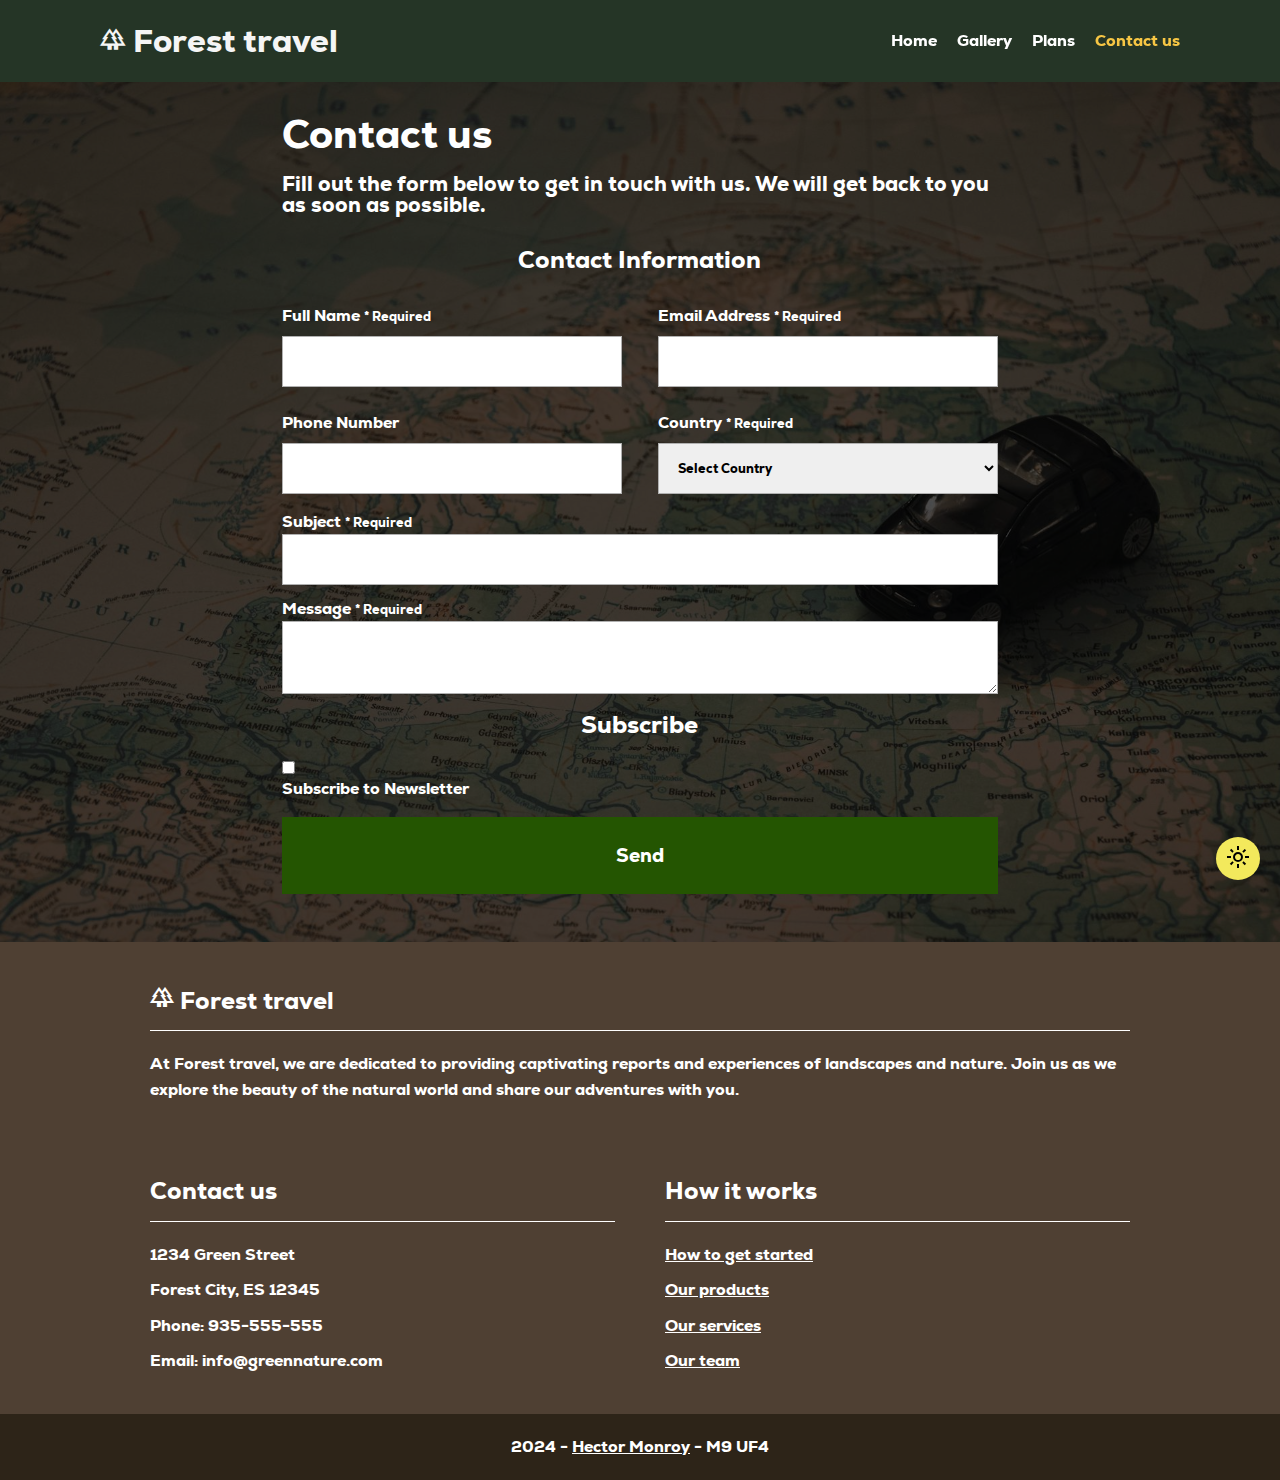
<file: contact.html>
<!DOCTYPE html>
<html class="light" lang="en">

<head>
    <meta charset="UTF-8">
    <meta name="viewport" content="width=device-width, initial-scale=1.0">
    <link rel="icon" type="image/svg+xml" href="/img/forest.svg" />
    <link rel="stylesheet" href="https://fonts.googleapis.com/css2?family=Material+Symbols+Outlined:opsz,wght,FILL,GRAD@20..48,100..700,0..1,-50..200" >
    <link rel="stylesheet" href="public/css/main.css">
    <script defer src="scripts/navbar-btn.js"></script>
    <title>Contact us | Forest Travel</title>
</head>

<body>
    <header role="banner">
        <div id="header-logo" class="header">
            <a href="#" aria-label="Forest Travel Home">
                <h1><span class="material-symbols-outlined">forest</span> Forest travel</h1>
            </a>
        </div>
        <div id="header-menu" class="header">
            <button id="menu-button">
                <span class="material-symbols-outlined">menu</span>
            </button>
            <nav role="navigation">
                <ul class="desktop-menu">
                    <li><a href="index.html">Home</a></li>
                    <li><a href="gallery.html">Gallery</a></li>
                    <li><a href="plans.html">Plans</a></li>
                    <li><a href="#" class="active">Contact us</a></li>
                </ul>
            </nav>
        </div>
        <div id="mobile-menu-container">
            <nav role="navigation">
                <ul class="mobile-menu">
                    <li><a href="index.html">Home</a></li>
                    <li><a href="gallery.html">Gallery</a></li>
                    <li><a href="plans.html">Plans</a></li>
                    <li><a href="#" class="active">Contact us</a></li>
                </ul>
            </nav>  
        </div>
    </header>
    <main role="main">
        <section id="contact-section">
            <img class="schedule-bg" src="img/mapa-mundi-coche.jpg" alt="">
            <div id="container-form" class="container">
                <div class="contact-info">
                    <h2>Contact us</h2>
                    <p>Fill out the form below to get in touch with us. We will get back to you as soon as possible.</p>
                </div>
                <form class="contact-form">
                    <fieldset>
                        <legend>Contact Information</legend>
                        <div class="form-row">
                            <div class="form-group">
                                <label for="name">Full Name <span class="form-required">* Required</span></label>
                                <input type="text" id="name" name="name" required>
                            </div>
                            <div class="form-group">
                                <label for="email">Email Address <span class="form-required">* Required</span></label>
                                <input type="email" id="email" name="email" required>
                            </div>
                        </div>
                        <div class="form-row">
                            <div class="form-group">
                                <label for="phone">Phone Number</label>
                                <input type="tel" id="phone" name="phone">
                            </div>
                            <div class="form-group">
                                <label for="country">Country <span class="form-required">* Required</span></label>
                                <select id="country" name="country" required>
                                    <optgroup label="Countries">
                                        <option value="" selected disabled>Select Country</option>
                                        <option value="gbr">United Kingdom</option>
                                        <option value="esp">Spain</option>
                                        <option value="prt">Portugal</option>
                                        <option value="fra">France</option>
                                        <option value="ita">Italy</option>
                                        <option value="deu">Germany</option>
                                        <option value="grc">Greece</option>
                                    </optgroup>
                                </select>
                            </div>
                        </div>
                        <div class="form-group">
                            <label for="subject">Subject <span class="form-required">* Required</span></label>
                            <input type="text" id="subject" name="subject" required>
                        </div>
                        <div class="form-group">
                            <label for="message">Message <span class="form-required">* Required</span></label>
                            <textarea id="message" name="message" required></textarea>
                        </div>
                        <div class="form-group">
                            <fieldset>
                                <legend>Subscribe</legend>
                                <input type="checkbox" id="newsletter" name="newsletter">
                                <label for="newsletter">Subscribe to Newsletter</label>
                            </fieldset>
                        </div>
                        <div class="form-group">
                            <button type="submit">Send</button>
                        </div>
                    </fieldset>
                </form>
            </div>
        </section>
    </main>
    <footer role="contentinfo">
        <div class="footer-content">
            <div id="footer-info" class="footer footer-section-1">
                <h2><span class="material-symbols-outlined">forest</span> Forest travel</h2>
                <p>At Forest travel, we are dedicated to providing captivating reports and 
                    experiences of landscapes and nature. Join us as we explore the beauty 
                    of the natural world and share our adventures with you.</p>
            </div>
            <div id="footer-contact" class="footer footer-section-2">
                <h2>Contact us</h2>
                <p>1234 Green Street</p>
                <p>Forest City, ES 12345</p>
                <p>Phone: 935-555-555</p>
                <p>Email: info@greennature.com</p>
            </div>
            <div id="footer-works" class="footer footer-section-3">
                <h2>How it works</h2>
                <a href="#">How to get started</a>
                <a href="#">Our products</a>
                <a href="#">Our services</a>
                <a href="#">Our team</a>
            </div>
        </div>
        <div class="footer-copyright">
            <p>2024 - <a href="https://github.com/hMonroyy">Hector Monroy</a> - M9 UF4</p>
        </div>
    </footer>
    <button id="theme-switcher" aria-label="Switch theme">
        <span id="btn-theme-switcher" class="material-symbols-outlined">light_mode</span>
    </button>
</body>

</html>
</file>
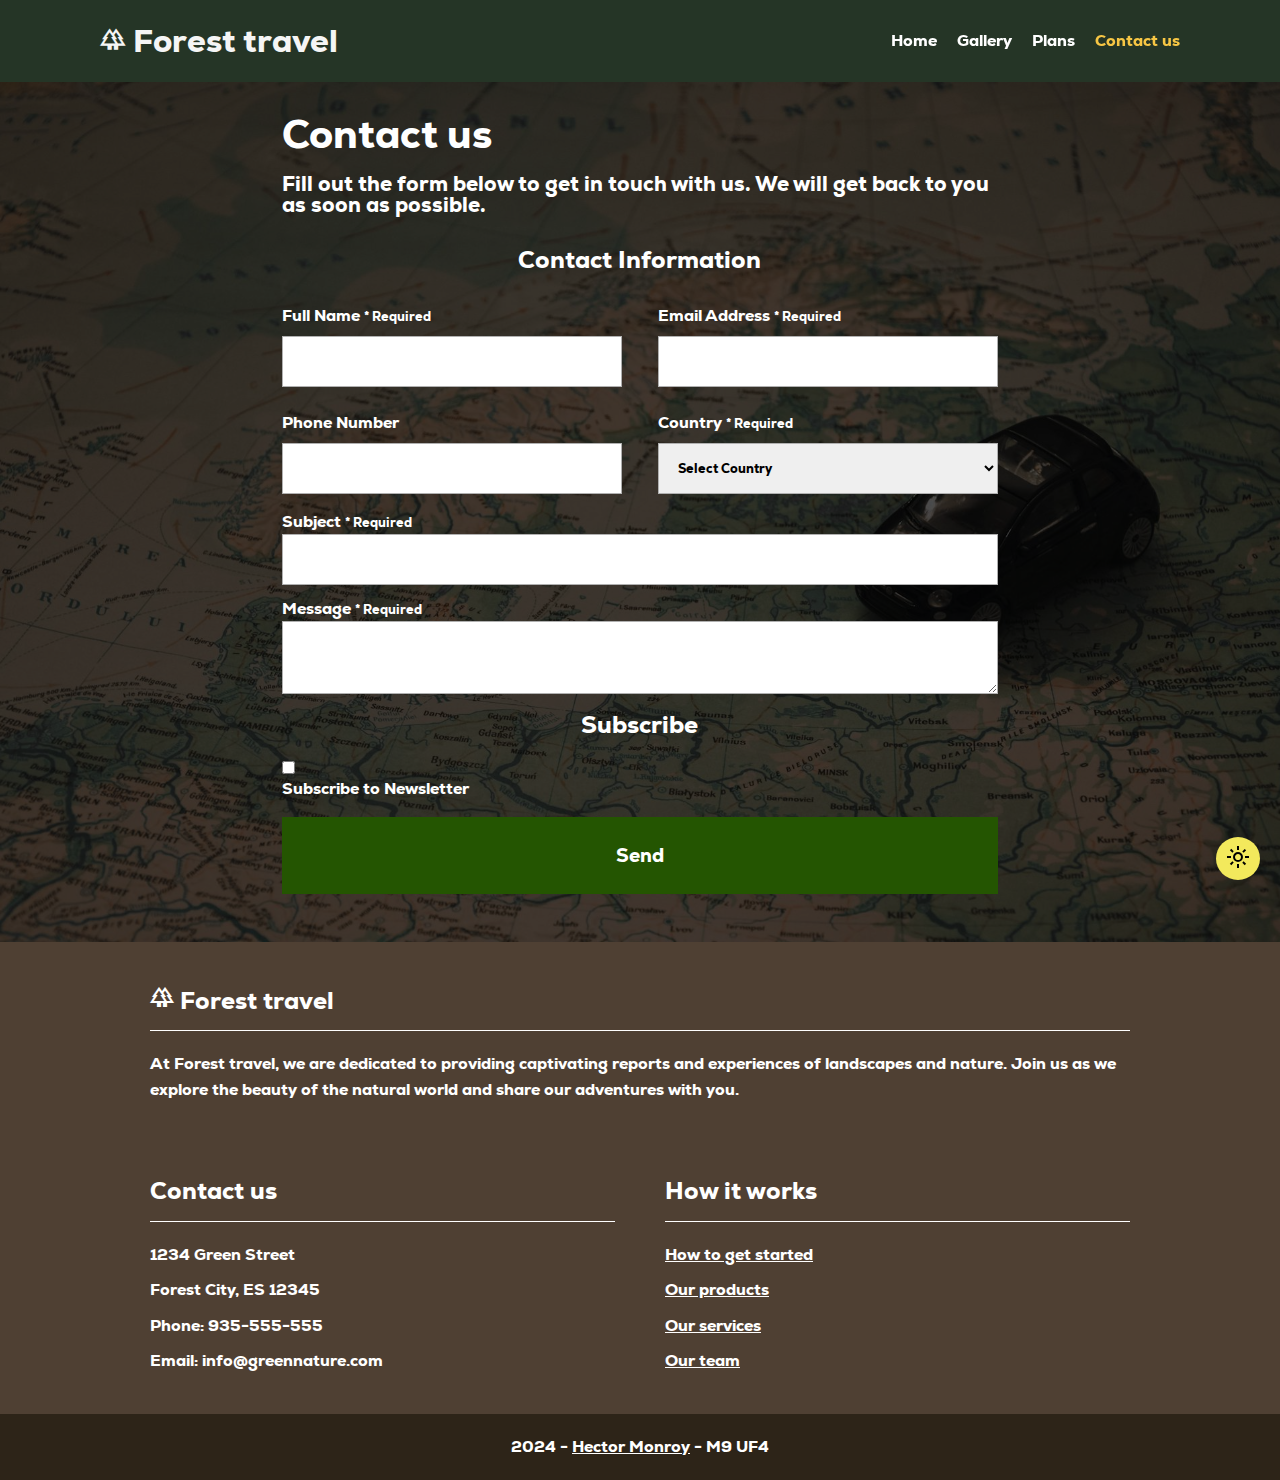
<file: public/contact.html>
<!DOCTYPE html>
<html class="light" lang="en">

<head>
    <meta charset="UTF-8">
    <meta name="viewport" content="width=device-width, initial-scale=1.0">
    <link rel="icon" type="image/svg+xml" href="img/forest.svg" />
    <link rel="stylesheet" href="https://fonts.googleapis.com/css2?family=Material+Symbols+Outlined:opsz,wght,FILL,GRAD@20..48,100..700,0..1,-50..200" >
    <link rel="stylesheet" href="css/main.css">
    <script defer src="scripts/navbar-btn.js"></script>
    <title>Contact us | Forest Travel</title>
</head>

<body>
    <header role="banner">
        <div id="header-logo" class="header">
            <a href="#" aria-label="Forest Travel Home">
                <h1><span class="material-symbols-outlined">forest</span> Forest travel</h1>
            </a>
        </div>
        <div id="header-menu" class="header">
            <button id="menu-button">
                <span class="material-symbols-outlined">menu</span>
            </button>
            <nav role="navigation">
                <ul class="desktop-menu">
                    <li><a href="index.html">Home</a></li>
                    <li><a href="gallery.html">Gallery</a></li>
                    <li><a href="plans.html">Plans</a></li>
                    <li><a href="#" class="active">Contact us</a></li>
                </ul>
            </nav>
        </div>
        <div id="mobile-menu-container">
            <nav role="navigation">
                <ul class="mobile-menu">
                    <li><a href="index.html">Home</a></li>
                    <li><a href="gallery.html">Gallery</a></li>
                    <li><a href="plans.html">Plans</a></li>
                    <li><a href="#" class="active">Contact us</a></li>
                </ul>
            </nav>  
        </div>
    </header>
    <main role="main">
        <section id="contact-section">
            <img class="schedule-bg" src="img/mapa-mundi-coche.jpg" alt="">
            <div id="container-form" class="container">
                <div class="contact-info">
                    <h2>Contact us</h2>
                    <p>Fill out the form below to get in touch with us. We will get back to you as soon as possible.</p>
                </div>
                <form class="contact-form">
                    <fieldset>
                        <legend>Contact Information</legend>
                        <div class="form-row">
                            <div class="form-group">
                                <label for="name">Full Name <span class="form-required">* Required</span></label>
                                <input type="text" id="name" name="name" required>
                            </div>
                            <div class="form-group">
                                <label for="email">Email Address <span class="form-required">* Required</span></label>
                                <input type="email" id="email" name="email" required>
                            </div>
                        </div>
                        <div class="form-row">
                            <div class="form-group">
                                <label for="phone">Phone Number</label>
                                <input type="tel" id="phone" name="phone">
                            </div>
                            <div class="form-group">
                                <label for="country">Country <span class="form-required">* Required</span></label>
                                <select id="country" name="country" required>
                                    <optgroup label="Countries">
                                        <option value="" selected disabled>Select Country</option>
                                        <option value="gbr">United Kingdom</option>
                                        <option value="esp">Spain</option>
                                        <option value="prt">Portugal</option>
                                        <option value="fra">France</option>
                                        <option value="ita">Italy</option>
                                        <option value="deu">Germany</option>
                                        <option value="grc">Greece</option>
                                    </optgroup>
                                </select>
                            </div>
                        </div>
                        <div class="form-group">
                            <label for="subject">Subject <span class="form-required">* Required</span></label>
                            <input type="text" id="subject" name="subject" required>
                        </div>
                        <div class="form-group">
                            <label for="message">Message <span class="form-required">* Required</span></label>
                            <textarea id="message" name="message" required></textarea>
                        </div>
                        <div class="form-group">
                            <fieldset>
                                <legend>Subscribe</legend>
                                <input type="checkbox" id="newsletter" name="newsletter">
                                <label for="newsletter">Subscribe to Newsletter</label>
                            </fieldset>
                        </div>
                        <div class="form-group">
                            <button type="submit">Send</button>
                        </div>
                    </fieldset>
                </form>
            </div>
        </section>
    </main>
    <footer role="contentinfo">
        <div class="footer-content">
            <div id="footer-info" class="footer footer-section-1">
                <h2><span class="material-symbols-outlined">forest</span> Forest travel</h2>
                <p>At Forest travel, we are dedicated to providing captivating reports and 
                    experiences of landscapes and nature. Join us as we explore the beauty 
                    of the natural world and share our adventures with you.</p>
            </div>
            <div id="footer-contact" class="footer footer-section-2">
                <h2>Contact us</h2>
                <p>1234 Green Street</p>
                <p>Forest City, ES 12345</p>
                <p>Phone: 935-555-555</p>
                <p>Email: info@greennature.com</p>
            </div>
            <div id="footer-works" class="footer footer-section-3">
                <h2>How it works</h2>
                <a href="#">How to get started</a>
                <a href="#">Our products</a>
                <a href="#">Our services</a>
                <a href="#">Our team</a>
            </div>
        </div>
        <div class="footer-copyright">
            <p>2024 - <a href="https://github.com/hMonroyy">Hector Monroy</a> - M9 UF4</p>
        </div>
    </footer>
    <button id="theme-switcher" aria-label="Switch theme">
        <span id="btn-theme-switcher" class="material-symbols-outlined">light_mode</span>
    </button>
</body>

</html>
</file>
<file: public/css/main.css>
@charset "UTF-8";
:root {
  --green1: #aad576;
  --green2: #73a942;
  --green3: #538d22;
  --green4: #245501;
  --green5: #1a4301;
  --green6: #143601;
  --green7: #253526;
  --white1: #ffffff;
  --white2: #f5f5f5;
  --white3: #f8f9fa;
  --white4: #e9ecef;
  --black1: #000000;
  --black2: #333333;
  --black3: #212529;
  --black4: #282828;
  --black5: #1d1d1d;
  --black1rgba: rgba(0, 0, 0, 0.7);
  --black2rgba: rgba(0, 0, 0, 0.6);
  --black3rgba: rgba(0, 0, 0, 0.4);
  --black4rgba: rgba(0, 0, 0, 0.2);
  --grey1: #e0e0e0;
  --grey2: #b0b0b0;
  --grey3: #999999;
  --grey4: #666666;
  --grey1rgba: rgba(224, 224, 224, 0.8);
  --grey2rgba: rgba(176, 176, 176, 0.6);
  --grey3rgba: rgba(153, 153, 153, 0.4);
  --grey4rgba: rgba(102, 102, 102, 0.2);
  --yellow1: #ecb338;
  --yellow2: #f7c644;
  --yellow3: #cc9a2f;
  --yellow4: #b18629;
  --yellow5: #f3e95c;
  --yellow6: #d3ca50;
  --yellow7: #80611e;
  --brown1: #2d2418;
  --brown2: #3f3221;
  --brown3: #3e3226;
  --brown4: #4f4033;
  --brown5: #beac97;
  --red1: #f37979;
  --red2: #f25f5f;
  --red3: #f13c3c;
  --red4: #f11f1f;
  --purple1: #8e50b4;
  --purple2: #70348b;
  --purple3: #452352;
}
:root.light {
  --bg-header: var(--green7);
  --header-text: var(--white2);
  --header-text-hover: var(--yellow1);
  --header-text-active: var(--yellow2);
  --bg-footer-content: var(--brown4);
  --bg-footer-copyright: var(--brown1);
  --footer-text: var(--white1);
  --footer-link: var(--white1);
  --footer-link-hover: var(--brown5);
  --bg-video: var(--black1);
  --bg-video-rgb: var(--black1rgba);
  --video-text: var(--white3);
  --video-btn-bg: var(--green4);
  --video-btn-bg-hover: var(--green5);
  --video-btn-bg-active: var(--green6);
  --tips-section-bg: var(--brown1);
  --card-bg: var(--brown1);
  --card-bg-middle: var(--brown2);
  --card-color: var(--white1);
  --card-color-hover: var(--grey1);
  --landscape-section-bg: var(--white2);
  --landscape-section-text-hx: var(--green7);
  --landscape-section-text: var(--black1);
  --newsletter-section-bg: var(--black4);
  --newsletter-section-title: var(--yellow1);
  --newsletter-section-text: var(--white2);
  --newsletter-section-button: var(--yellow1);
  --newsletter-section-button-hover: var(--yellow3);
  --bg-plans: var(--black3);
  --bg-plans-back: var(--grey2);
  --plans-text: var(--white3);
  --plans-cover-bg: var(--black4rgba);
  --plans-cover-bg-hover: var(--black3rgba);
  --bg-schedule: var(--black1);
  --bg-schedule-rgb: var(--black1rgba);
  --schedule-title: var(--white1);
  --schedule-text: var(--white1);
  --table-color: var(--black5);
  --table-border: var(--green6);
  --table-th-bg: var(--yellow1);
  --table-th-text: var(--black5);
  --table-td-bg: var(--grey1);
  --gallery-bg: var(--white4);
  --gallery-info-bg: var(--black3);
  --gallery-info-bg-photo: var(--black1rgba);
  --gallery-title: var(--black3);
  --gallery-text: var(--black3);
  --gallery-video-bg: var(--black3);
  --gallery-video-text: var(--white3);
  --galley-video-bg: var(--black1);
  --gallery-video-text: var(--white1);
  --contact-bg: var(--black1rgba);
  --contact-color: var(--white1);
  --contact-button: var(--green4);
  --contact-button-hover: var(--green5);
  --contact-form-required: var(--white1);
  --outline-focus: var(--yellow3);
  --switch-theme: var(--yellow5);
  --switch-theme-hover: var(--yellow6);
}
:root.dark {
  --bg-header: var(--black1);
  --header-text: var(--white2);
  --header-text-hover: var(--yellow5);
  --header-text-active: var(--yellow6);
  --bg-footer-content: var(--black4);
  --bg-footer-copyright: var(--black5);
  --footer-text: var(--white1);
  --footer-link: var(--white1);
  --footer-link-hover: var(--grey1);
  --bg-video: var(--grey1);
  --bg-video-rgb: var(--black1rgba);
  --video-text: var(--white3);
  --video-btn-bg: var(--green4);
  --video-btn-bg-hover: var(--green5);
  --video-btn-bg-active: var(--green6);
  --tips-section-bg: var(--black5);
  --card-bg: var(--black5);
  --card-bg-middle: var(--black4);
  --card-color: var(--white1);
  --card-color-hover: var(--grey2);
  --landscape-section-bg: var(--black2);
  --landscape-section-text-hx: var(--green1);
  --landscape-section-text: var(--white1);
  --newsletter-section-bg: var(--black2);
  --newsletter-section-title: var(--yellow5);
  --newsletter-section-text: var(--white2);
  --newsletter-section-button: var(--yellow5);
  --newsletter-section-button-hover: var(--yellow6);
  --bg-plans: var(--black3);
  --bg-plans-back: var(--black4);
  --plans-text: var(--white3);
  --plans-cover-bg: var(--black2rgba);
  --plans-cover-bg-hover: var(--black1rgba);
  --bg-schedule: var(--black1);
  --bg-schedule-rgb: var(--black1rgba);
  --schedule-title: var(--white1);
  --schedule-text: var(--white1);
  --table-color: var(--black5);
  --table-border: var(--green6);
  --table-th-bg: var(--black2);
  --table-th-text: var(--white3);
  --table-td-bg: var(--grey1);
  --gallery-bg: var(--black2);
  --gallery-info-bg: var(--black2);
  --gallery-info-bg-photo: var(--black1rgba);
  --gallery-title: var(--white1);
  --gallery-text: var(--white3);
  --gallery-video-bg: var(--white3);
  --gallery-video-text: var(--black3);
  --gallery-video-bg: var(--black3);
  --gallery-video-text: var(--white3);
  --contact-bg: var(--black1rgba);
  --contact-color: var(--white1);
  --contact-button: var(--black2);
  --contact-button-hover: var(--black3);
  --contact-form-required: var(--white1);
  --outline-focus: var(--yellow6);
  --switch-theme: var(--yellow1);
  --switch-theme-hover: var(--yellow2);
}

/* 
    Document   : reset
    Created on : 04/10/2013, 11:55:06
    Author     : alfredo
    Description:
        Purpose of the stylesheet follows.
*/
/* v1.0 | 20080212 */
html, body, div, span, applet, object, iframe,
h1, h2, h3, h4, h5, h6, p, blockquote, pre,
a, abbr, acronym, address, big, cite, code,
del, dfn, em, font, img, ins, kbd, q, s, samp,
small, strike, strong, sub, sup, tt, var,
b, u, i, center,
dl, dt, dd, ol, ul, li,
fieldset, form, label, legend,
table, caption, tbody, tfoot, thead, tr, th, td {
  margin: 0;
  padding: 0;
  border: 0;
  outline: 0;
  font-size: 100%;
  vertical-align: baseline;
  background: transparent;
}

body {
  line-height: 1;
}

ol, ul {
  list-style: none;
}

blockquote, q {
  quotes: none;
}

blockquote:before, blockquote:after,
q:before, q:after {
  content: "";
  content: none;
}

/* No olvides definir estilos para focus */
:focus {
  outline: 0;
}

/* No olvides resaltar de alguna manera el texto insertado/borrado */
ins {
  text-decoration: none;
}

del {
  text-decoration: line-through;
}

/* En el código HTML es necesario añadir cellspacing="0" */
table {
  border-collapse: collapse;
  border-spacing: 0;
}

@font-face {
  font-family: "Nexa";
  src: url("/public/fonts/Nexa-Heavy.ttf");
}
@font-face {
  font-family: "Nexa";
  src: url("/fonts/Nexa-Heavy.ttf");
}
body {
  background-color: var(--background);
  width: 100%;
  max-width: 100%;
  min-width: 100%;
  margin: 0 auto;
  font-family: "Nexa";
}

a:focus, button:focus, input:focus, select:focus, textarea:focus, [tabindex]:focus {
  outline: 3px solid var(--outline-focus);
}

#theme-switcher {
  position: fixed;
  bottom: 20px;
  right: 20px;
  border: none;
  border-radius: 50%;
  background-color: var(--switch-theme);
  padding: 3px 10px;
  font-size: 2em;
  cursor: pointer;
}
#theme-switcher:hover {
  background-color: var(--switch-theme-hover);
}

#video-section #video-overlay #video-text {
  padding: 0 350px;
}
@media (min-width: 801px) and (max-width: 1252px) {
  #video-section #video-overlay #video-text {
    padding: 0 200px;
  }
}
@media (min-width: 577px) and (max-width: 800px) {
  #video-section #video-overlay #video-text {
    padding: 0 100px;
  }
}
@media (max-width: 576px) {
  #video-section #video-overlay #video-text {
    padding: 0 20px;
  }
}

#tips-section {
  width: 100%;
}
#tips-section #card-section {
  width: 75%;
  margin: auto;
  display: flex;
  justify-content: space-around;
}
@media (min-width: 1151px) and (max-width: 1252px) {
  #tips-section #card-section {
    flex-direction: row;
  }
}
@media (min-width: 801px) and (max-width: 1150px) {
  #tips-section #card-section {
    flex-direction: column;
    align-items: center;
    width: 100%;
  }
}
@media (min-width: 577px) and (max-width: 800px) {
  #tips-section #card-section {
    flex-direction: column;
    align-items: center;
    width: 100%;
  }
}
@media (max-width: 576px) {
  #tips-section #card-section {
    flex-direction: column;
    align-items: center;
    width: 100%;
  }
}
#tips-section #card-section .card {
  padding: 35px 70px;
}

.landscape-section {
  display: flex;
  justify-content: space-between;
}
.landscape-section:nth-child(even) {
  flex-direction: row-reverse;
}
@media (min-width: 577px) and (max-width: 839px) {
  .landscape-section {
    flex-direction: column;
  }
  .landscape-section:nth-child(even) {
    flex-direction: column;
  }
  .landscape-section .paragraph-landscape-section {
    width: 100%;
  }
  .landscape-section .paragraph-landscape-section .text-landscape {
    padding: 50px 100px;
  }
}
@media (max-width: 576px) {
  .landscape-section {
    flex-direction: column;
  }
  .landscape-section:nth-child(even) {
    flex-direction: column;
  }
  .landscape-section .image-landscape {
    width: 100%;
  }
  .landscape-section .paragraph-landscape-section {
    width: 100%;
  }
  .landscape-section .paragraph-landscape-section .text-landscape {
    padding: 50px 20px;
  }
}

.newsletter-section .newsletter-overlay {
  width: 60%;
}
.newsletter-section .newsletter-overlay .form {
  display: flex;
  justify-content: center;
  align-items: center;
}
.newsletter-section .newsletter-overlay .form .email-input {
  margin-right: 10px;
  padding: 20px;
}
@media (max-width: 576px) {
  .newsletter-section .newsletter-overlay .form {
    display: flex;
    flex-direction: column;
  }
  .newsletter-section .newsletter-overlay .form .email-input {
    width: 85%;
    margin-right: 0px;
    margin-bottom: 10px;
  }
  .newsletter-section .newsletter-overlay .form .submit-button {
    width: 100%;
  }
}
@media (min-width: 577px) and (max-width: 839px) {
  .newsletter-section .newsletter-overlay {
    width: 80%;
  }
}
@media (max-width: 576px) {
  .newsletter-section .newsletter-overlay {
    width: 100%;
  }
}

header {
  display: grid;
  grid-template-columns: 1fr 2fr;
  align-items: center;
  padding: 25px 350px;
}
@media (min-width: 1281px) and (max-width: 1400px) {
  header {
    padding: 25px 150px;
  }
}
@media (min-width: 941px) and (max-width: 1280px) {
  header {
    padding: 25px 100px;
  }
}
@media (min-width: 577px) and (max-width: 940px) {
  header {
    padding: 25px 50px;
  }
}
@media (max-width: 576px) {
  header {
    padding: 25px 20px;
    grid-template-columns: 1fr;
  }
}

footer {
  display: grid;
  grid-template-columns: repeat(1, 1fr);
}
footer .footer-content {
  display: grid;
  justify-content: space-between;
  grid-template-columns: repeat(3, 1fr);
  grid-auto-rows: minmax(1fr, auto);
  padding: 30px 350px;
  gap: 50px;
}
@media (min-width: 941px) and (max-width: 1400px) {
  footer {
    grid-template-columns: 2fr;
  }
  footer .footer-content {
    grid-template-columns: repeat(2, 1fr);
    padding: 30px 150px;
  }
  footer .footer-content #footer-info {
    grid-column: 1/3;
    grid-row: 1;
  }
  footer .footer-content #footer-contact {
    grid-column: 1/2;
    grid-row: 2;
  }
  footer .footer-content #footer-works {
    grid-column: 2/3;
    grid-row: 2;
  }
}
@media (min-width: 577px) and (max-width: 940px) {
  footer {
    grid-template-columns: 2fr;
  }
  footer .footer-content {
    grid-template-columns: repeat(2, 1fr);
    padding: 30px 50px;
  }
  footer .footer-content #footer-info {
    grid-column: 1/3;
    grid-row: 1;
  }
  footer .footer-content #footer-contact {
    grid-column: 1/2;
    grid-row: 2;
  }
  footer .footer-content #footer-works {
    grid-column: 2/3;
    grid-row: 2;
  }
}
@media (max-width: 576px) {
  footer {
    grid-template-columns: 1fr;
  }
  footer .footer-content {
    grid-template-columns: repeat(1, 1fr);
    padding: 30px 20px;
  }
  footer #footer-info {
    grid-column: 1/2;
    grid-row: 1;
  }
  footer #footer-contact {
    grid-column: 1/2;
    grid-row: 2;
  }
  footer #footer-works {
    grid-column: 1/2;
    grid-row: 3;
  }
}

#plans {
  padding: 5rem 0;
}
#plans .plans-info h2 {
  font-size: 5rem;
}
#plans .plans-info p {
  font-size: 1.3rem;
}
#plans .plans-card {
  width: 500px;
  height: 600px;
}
@media (min-width: 801px) and (max-width: 1252px) {
  #plans .plans-info h2 {
    font-size: 4rem;
  }
  #plans .plans-info p {
    font-size: 1.2rem;
  }
  #plans .container {
    display: flex;
    justify-content: space-between;
  }
  #plans .plans-card {
    width: 500px;
    height: 600px;
  }
}
@media (min-width: 577px) and (max-width: 800px) {
  #plans .plans-info h2 {
    font-size: 3rem;
  }
  #plans .plans-info p {
    font-size: 1.1rem;
  }
  #plans .container {
    display: flex;
    flex-direction: column;
    align-items: center;
  }
  #plans .plans-card {
    width: 70%;
    margin-bottom: 20px;
  }
}
@media (max-width: 576px) {
  #plans .plans-info h2 {
    font-size: 2.5rem;
  }
  #plans .plans-info p {
    font-size: 1rem;
  }
  #plans .container {
    display: flex;
    flex-direction: column;
    align-items: center;
  }
  #plans .plans-card {
    width: 90%;
    margin-bottom: 20px;
  }
}

#schedule .container {
  width: 80%;
}
#schedule h2 {
  font-size: 5rem;
}
#schedule p {
  font-size: 1.3rem;
}
@media (min-width: 841px) and (max-width: 1252px) {
  #schedule .container {
    width: 90%;
  }
  #schedule h2 {
    font-size: 4rem;
  }
  #schedule p {
    font-size: 1.2rem;
  }
  #schedule table th, #schedule table td {
    padding: 0.2em;
  }
}
@media (min-width: 577px) and (max-width: 840px) {
  #schedule .container {
    width: 70%;
  }
  #schedule h2 {
    font-size: 3rem;
  }
  #schedule p {
    font-size: 1.1rem;
  }
  #schedule table thead {
    display: none;
  }
  #schedule table th, #schedule table td {
    display: block;
  }
  #schedule table td::before {
    content: attr(data-cell) ": ";
    font-weight: 700;
    text-transform: capitalize;
  }
}
@media (max-width: 576px) {
  #schedule .container {
    width: 70%;
  }
  #schedule h2 {
    font-size: 2.5rem;
  }
  #schedule p {
    font-size: 1rem;
  }
  #schedule table thead {
    display: none;
  }
  #schedule table th, #schedule table td {
    display: block;
  }
  #schedule table td::before {
    content: attr(data-cell) ": ";
    font-weight: 700;
    text-transform: capitalize;
  }
}

#gallery .container .row .photo {
  height: 50vh;
}
@media (max-width: 992px) {
  #gallery .container .row .photo .container .row .photo {
    height: 60vh;
  }
}
@media (max-width: 768px) {
  #gallery .container .row .photo .container .row .photo {
    height: 70vh;
  }
}
@media (max-width: 576px) {
  #gallery .container .row .photo .container .row .photo {
    height: 80vh;
  }
}

#trailer-video .container-video-plans {
  display: flex;
  flex-direction: row-reverse;
  justify-content: space-between;
  margin: auto;
  padding: 2em 0;
  width: 70%;
}
#trailer-video .container-video-plans .video-info h2 {
  font-size: 3em;
}
#trailer-video .container-video-plans .video-info p {
  font-size: 1.3em;
}
#trailer-video .container-video-plans .video-files video {
  width: 100%;
  height: auto;
}
@media (min-width: 801px) and (max-width: 1252px) {
  #trailer-video .container-video-plans {
    flex-direction: column;
    width: 80%;
  }
  #trailer-video .container-video-plans .video-info, #trailer-video .container-video-plans .video-files {
    width: 100%;
  }
  #trailer-video .container-video-plans .video-info h2 {
    font-size: 2.5rem;
  }
  #trailer-video .container-video-plans .video-info p {
    font-size: 1.3rem;
  }
}
@media (min-width: 577px) and (max-width: 800px) {
  #trailer-video .container-video-plans {
    flex-direction: column;
    width: 80%;
  }
  #trailer-video .container-video-plans .video-info h2 {
    font-size: 2rem;
  }
  #trailer-video .container-video-plans .video-info p {
    font-size: 1.2rem;
  }
}
@media (max-width: 576px) {
  #trailer-video .container-video-plans {
    flex-direction: column;
    width: 80%;
  }
  #trailer-video .container-video-plans .video-info h2 {
    font-size: 2rem;
  }
  #trailer-video .container-video-plans .video-info p {
    font-size: 1.1rem;
  }
}

#contact-section {
  width: 100%;
}
#contact-section #container-form {
  width: 80%;
}
#contact-section #container-form .contact-info {
  width: 70%;
}
#contact-section #container-form .contact-form {
  width: 70%;
}
@media (min-width: 801px) and (max-width: 1252px) {
  #contact-section #container-form .contact-info {
    width: 75%;
  }
  #contact-section #container-form .contact-form {
    width: 75%;
  }
}
@media (min-width: 577px) and (max-width: 800px) {
  #contact-section #container-form .contact-info {
    width: 80%;
  }
  #contact-section #container-form .contact-form {
    width: 80%;
  }
}
@media (max-width: 576px) {
  #contact-section #container-form .contact-info {
    width: 100%;
  }
  #contact-section #container-form .contact-form {
    width: 100%;
  }
}

header {
  position: sticky;
  top: 0;
  display: flex;
  justify-content: space-between;
  align-items: center;
  background-color: var(--bg-header);
  z-index: 1000;
}

#header-logo a {
  color: var(--header-text);
  text-decoration: none;
}
#header-logo a h1 {
  font-size: 2em;
}
#header-logo a h1 span {
  font-size: 0.8em;
}

#header-menu {
  position: relative;
}
#header-menu .desktop-menu {
  list-style: none;
  padding: 0;
  margin: 0;
  display: flex;
  gap: 20px;
  justify-content: center;
}
@media (max-width: 840px) {
  #header-menu .desktop-menu {
    display: none;
  }
}
#header-menu .desktop-menu li a {
  color: var(--white1);
  text-decoration: none;
  position: relative;
}
#header-menu .desktop-menu li a::after {
  content: "";
  position: absolute;
  bottom: -33px;
  left: 0;
  width: 100%;
  height: 3px;
  background-color: transparent;
  transition: background-color 0.3s ease;
}
#header-menu .desktop-menu li a:hover {
  color: var(--yellow1);
}
#header-menu .desktop-menu li a:hover::after {
  background-color: var(--yellow1);
}
#header-menu .desktop-menu li a.active {
  color: var(--yellow2);
}
#header-menu #menu-button {
  display: none;
  background-color: transparent;
  border: none;
  color: var(--header-text);
}
@media (max-width: 840px) {
  #header-menu #menu-button {
    display: block;
  }
}

#mobile-menu-container {
  display: none;
  position: fixed;
  top: 80px;
  left: 0;
  width: 100%;
  background-color: var(--bg-header);
  overflow: hidden;
}
#mobile-menu-container .mobile-menu {
  list-style: none;
  padding: 0;
  margin: 0;
  display: flex;
  flex-direction: column;
  justify-content: center;
  align-items: center;
  gap: 20px;
  width: 100%;
}
#mobile-menu-container .mobile-menu li {
  margin-bottom: 30px;
}
#mobile-menu-container .mobile-menu li a {
  color: var(--white1);
  text-decoration: none;
  position: relative;
  text-align: center;
}
#mobile-menu-container .mobile-menu li a::after {
  content: "";
  position: absolute;
  bottom: -18px;
  left: 0%;
  width: 100%;
  height: 3px;
  background-color: transparent;
  transition: background-color 0.3s ease;
}
#mobile-menu-container .mobile-menu li a:hover {
  color: var(--yellow1);
}
#mobile-menu-container .mobile-menu li a:hover::after {
  background-color: var(--yellow1);
}
#mobile-menu-container .mobile-menu li a.active {
  color: var(--yellow2);
}
#mobile-menu-container.open {
  display: block;
}

footer {
  color: var(--footer-text);
  line-height: 1.6;
}
footer .footer-content {
  background-color: var(--bg-footer-content);
}
footer .footer-content .footer {
  display: flex;
  flex-direction: column;
}
footer .footer-content h2 {
  font-size: 1.5em;
  padding: 10px 0;
  border-bottom: 1px solid var(--footer-text);
  margin-bottom: 20px;
}
footer .footer-content p, footer .footer-content a {
  color: var(--footer-link);
  margin-bottom: 10px;
}
footer .footer-content a {
  text-decoration: underline;
}
footer .footer-content a:hover {
  color: var(--footer-link-hover);
}
footer .footer-copyright {
  background-color: var(--bg-footer-copyright);
  text-align: center;
  color: var(--footer-link);
}
footer .footer-copyright p {
  padding: 20px 0;
}
footer .footer-copyright a {
  color: var(--footer-link);
  text-decoration: underline;
}
footer .footer-copyright a:hover {
  color: var(--footer-link-hover);
}

#video-section {
  position: relative;
  width: 100%;
  height: 60vh;
}
#video-section #background-video {
  position: absolute;
  width: 100%;
  height: 100%;
  -o-object-fit: cover;
     object-fit: cover;
}
#video-section #video-overlay {
  position: absolute;
  top: 0;
  left: 0;
  width: 100%;
  height: 100%;
  display: flex;
  flex-direction: column;
  justify-content: center;
  align-items: flex-start;
  background-color: var(--bg-video-rgb);
  text-align: left;
}
#video-section #video-overlay #video-text {
  color: var(--video-text);
  text-align: left;
  line-height: 1.7;
}
#video-section #video-overlay #video-text h2 {
  font-size: 3em;
}
#video-section #video-overlay #video-text p {
  font-size: 1.5em;
  margin-bottom: 25px;
}
#video-section #video-overlay #video-text .cta-button {
  padding: 10px 20px;
  background-color: var(--video-btn-bg);
  color: var(--video-text);
  text-decoration: none;
  font-size: 1.2em;
  border-radius: 5px;
}
#video-section #video-overlay #video-text .cta-button:hover {
  background-color: var(--video-btn-bg-hover);
}
#video-section #video-overlay #video-text .cta-button:active {
  background-color: var(--video-btn-bg-active);
}

#tips-section {
  background-color: var(--tips-section-bg);
  border-top: 5px solid var(--card-bg-middle);
  border-bottom: 5px solid var(--card-bg-middle);
}
#tips-section #card-section {
  background-color: var(--tips-section-bg);
}

.card {
  background-color: var(--card-bg);
  border: 1px solid var(--card-border);
  color: var(--card-color);
  text-align: center;
  line-height: 1.7;
}
.card.card-middle {
  background-color: var(--card-bg-middle);
}
.card .card-title {
  font-size: 1.5em;
  margin-bottom: 20px;
}
.card .card-description {
  font-size: 0.9em;
  margin-bottom: 20px;
}
.card .card-link {
  color: inherit;
  text-decoration: underline;
}
.card .card-link:hover {
  color: var(--card-color-hover);
}

.landscape-section {
  background-color: var(--landscape-section-bg);
  color: var(--landscape-section-text);
}
.landscape-section .image-landscape {
  width: 50%;
  -o-object-fit: cover;
     object-fit: cover;
}
.landscape-section .paragraph-landscape-section {
  width: 50%;
}
.landscape-section .paragraph-landscape-section .text-landscape {
  padding: 100px 50px;
  display: flex;
  flex-direction: column;
  justify-content: center;
  align-items: center;
  text-align: center;
  line-height: 1.5;
}
.landscape-section .paragraph-landscape-section .text-landscape h2 {
  font-size: 2.5rem;
  font-weight: bold;
  margin-bottom: 10px;
  color: var(--landscape-section-text-hx);
}
.landscape-section .paragraph-landscape-section .text-landscape h3 {
  font-size: 1.5rem;
  font-weight: bold;
  margin-bottom: 10px;
  color: var(--landscape-section-text-hx);
}
.landscape-section .paragraph-landscape-section .text-landscape p {
  font-size: 1.2rem;
  line-height: 1.5;
  color: var(--landscape-section-text);
  margin: 10px 0;
}
@media (max-width: 839px) {
  .landscape-section .image-landscape {
    width: 100%;
  }
  .landscape-section .paragraph-landscape-section {
    width: 100%;
  }
  .landscape-section .paragraph-landscape-section .text-landscape {
    padding: 50px 20px;
  }
  .landscape-section .paragraph-landscape-section .text-landscape h2 {
    font-size: 2rem;
  }
  .landscape-section .paragraph-landscape-section .text-landscape h3 {
    font-size: 1.2rem;
  }
  .landscape-section .paragraph-landscape-section .text-landscape p {
    font-size: 1rem;
  }
}

.newsletter-section {
  background-color: var(--newsletter-section-bg);
  padding: 100px 20px;
  text-align: center;
}
.newsletter-section .newsletter-overlay {
  margin: auto;
  width: 60%;
  line-height: 1.5;
}
.newsletter-section .newsletter-overlay .title {
  color: var(--newsletter-section-title);
  margin-bottom: 10px;
  font-size: 2.5rem;
}
.newsletter-section .newsletter-overlay .text {
  color: var(--newsletter-section-text);
  margin-bottom: 20px;
  font-size: 1.2rem;
}
.newsletter-section .newsletter-overlay .form {
  display: flex;
  flex-direction: column;
  align-items: start;
}
.newsletter-section .newsletter-overlay .form .email-label {
  font-size: 1rem;
  margin-bottom: 10x;
  color: var(--newsletter-section-text);
}
.newsletter-section .newsletter-overlay .form .email-input {
  width: 100%;
  font-size: 1rem;
  flex: 0.75;
  margin-bottom: 10px;
}
.newsletter-section .newsletter-overlay .form .submit-button {
  background-color: var(--newsletter-section-button);
  border: none;
  padding: 22px 90px;
  font-size: 1rem;
  font-weight: bold;
  cursor: pointer;
  width: 100%;
}
.newsletter-section .newsletter-overlay .form .submit-button:hover {
  background-color: var(--newsletter-section-button-hover);
}
.newsletter-section .newsletter-overlay .form .submit-button:active {
  transform: scale(0.95);
}

#plans {
  background-color: var(--bg-plans);
}
#plans .plans-info {
  padding-bottom: 50px;
  text-align: center;
  color: var(--plans-text);
}
#plans .plans-info h2 {
  margin-bottom: 20px;
}
#plans .container {
  display: flex;
  flex-wrap: wrap;
  justify-content: center;
}
#plans .plans-card {
  position: relative;
  overflow: hidden;
  margin: 10px;
  border-radius: 10px;
  color: var(--plans-text);
  transition: transform 0.3s ease;
}
#plans .plans-card:hover {
  transform: scale(1.05);
}
#plans .plans-card img {
  width: 100%;
  height: 100%;
  -o-object-fit: cover;
     object-fit: cover;
  -o-object-position: center;
     object-position: center;
}
#plans .plans-card .cover {
  position: absolute;
  top: 0;
  left: 0;
  width: 100%;
  height: 100%;
  background: var(--plans-cover-bg);
  cursor: pointer;
  transition: background 0.3s ease;
}
#plans .plans-card .cover h3 {
  font-size: 2.5em;
  position: absolute;
  bottom: 10%;
  left: 5%;
  color: var(--plans-text);
  transition: bottom 0.3s ease;
}
#plans .plans-card .cover .price {
  font-size: 2em;
  position: absolute;
  top: 5%;
  right: 5%;
  color: var(--plans-text);
}
#plans .plans-card .cover .card-extension {
  position: absolute;
  bottom: -20px;
  left: 0;
  width: 100%;
  height: 0;
  overflow: hidden;
  color: var(--plans-text);
  transition: height 0.3s ease;
  padding: 20px;
  box-sizing: border-box;
}
#plans .plans-card .cover .card-extension h4 {
  font-size: 1.75em;
  margin-bottom: 20px;
}
#plans .plans-card .cover .card-extension ul {
  list-style: none;
  padding: 0;
}
#plans .plans-card .cover .card-extension ul li {
  margin-bottom: 5px;
}
#plans .plans-card .cover .card-extension ul li:last-child {
  margin-bottom: 10px;
}
#plans .plans-card .cover .card-extension a {
  display: inline-block;
  padding: 10px 20px;
  border: 3px solid var(--card-color);
  color: var(--plans-text);
  text-decoration: none;
  margin-top: 10px;
  transition: background 0.3s ease;
}
#plans .plans-card .cover .card-extension a:hover {
  border: 3px solid var(--card-color-hover);
  color: var(--card-color-hover);
}
#plans .plans-card .cover .card-extension:hover {
  height: 30%;
}
#plans .plans-card .cover:hover, #plans .plans-card .cover:focus {
  background: var(--plans-cover-bg-hover);
}
#plans .plans-card .cover:hover h3, #plans .plans-card .cover:focus h3 {
  bottom: 35%;
}
#plans .plans-card .cover:hover .card-extension, #plans .plans-card .cover:focus .card-extension {
  height: 35%;
}

#schedule {
  position: relative;
  padding: 5em 0;
  background-color: var(--bg-schedule-rgb);
}
#schedule .schedule-bg {
  position: absolute;
  top: 0;
  left: 0;
  width: 100%;
  height: 100%;
  z-index: -1;
  -o-object-fit: cover;
     object-fit: cover;
}
#schedule .container {
  position: relative;
  height: 100%;
  margin: auto;
  text-align: center;
}
#schedule .container h2 {
  color: var(--schedule-title);
  margin-bottom: 20px;
}
#schedule .container p {
  color: var(--schedule-text);
  margin-bottom: 40px;
}
#schedule .container table {
  color: var(--table-color);
  width: 100%;
  border-collapse: collapse;
}
#schedule .container table caption {
  color: var(--schedule-title);
  font-size: 1.2rem;
  margin-bottom: 20px;
}
#schedule .container table th, #schedule .container table td {
  padding: 1em;
  border: 1px solid var(--table-border);
}
#schedule .container table #separator {
  background-color: var(--table-th-bg);
}
#schedule .container table th {
  background-color: var(--table-th-bg);
  color: var(--table-th-text);
}
#schedule .container table td {
  background-color: var(--table-td-bg);
}

#gallery {
  background-color: var(--gallery-bg);
  padding: 1em 0;
  width: 100%;
  margin: 0 auto;
  box-sizing: border-box;
  line-height: 1.4;
}
#gallery .gallery-info {
  width: 80%;
  margin: auto;
  padding: 1em;
  box-sizing: border-box;
  text-align: center;
}
#gallery .gallery-info h2 {
  color: var(--gallery-title);
  font-size: 5em;
  font-weight: 700;
  margin-bottom: 0.5em;
}
#gallery .gallery-info p {
  color: var(--gallery-text);
  font-size: 1.3em;
  font-weight: 400;
  margin-bottom: 0.5em;
}
@media (max-width: 992px) {
  #gallery .gallery-info h2 {
    font-size: 3.5rem;
    margin-bottom: 0.5em;
  }
  #gallery .gallery-info p {
    font-size: 1.3rem;
    margin-bottom: 0.5em;
  }
}
@media (max-width: 768px) {
  #gallery .gallery-info h2 {
    font-size: 3.5rem;
    margin-bottom: 0.5em;
  }
  #gallery .gallery-info p {
    font-size: 1.3rem;
    margin-bottom: 0.5em;
  }
}
@media (max-width: 576px) {
  #gallery .gallery-info h2 {
    font-size: 2.5rem;
    margin-bottom: 0.5em;
  }
  #gallery .gallery-info p {
    font-size: 1.3rem;
    margin-bottom: 0.5em;
  }
}
#gallery .container {
  width: 100%;
  margin: auto;
  padding: 1em;
  display: flex;
  flex-wrap: wrap;
  justify-content: space-between;
  box-sizing: border-box;
}
#gallery .container .row {
  width: 80%;
  margin: auto;
  display: flex;
  justify-content: space-between;
  margin-bottom: 1em;
}
#gallery .container .row .photo {
  flex: 1;
  margin: 0.5em;
  overflow: hidden;
  box-sizing: border-box;
  color: var(--gallery-title);
}
#gallery .container .row .photo img {
  width: 100%;
  height: 100%;
  -o-object-fit: cover;
     object-fit: cover;
  -o-object-position: center;
     object-position: center;
}
#gallery .container .row .photo[data-size="3"] {
  flex: 1;
}
#gallery .container .row .photo[data-size="2"] {
  flex: 0 0 calc(50% - 1em);
}
#gallery .container .row .photo[data-size="1"] {
  flex: 0 0 100%;
}
@media (max-width: 992px) {
  #gallery .container .row {
    flex-direction: column;
  }
  #gallery .container .row .photo {
    height: 60vh;
  }
}
@media (max-width: 768px) {
  #gallery .container .row {
    flex-direction: column;
  }
  #gallery .container .row .photo {
    height: 70vh;
  }
}
@media (max-width: 576px) {
  #gallery .container .row {
    flex-direction: column;
  }
  #gallery .container .row .photo {
    height: 80vh;
  }
}

#trailer-video {
  margin: 0 auto;
  box-sizing: border-box;
  background-color: var(--gallery-video-bg);
  line-height: 1.4;
}
#trailer-video .container-video-plans .video-info {
  width: 100%;
  padding: 1em;
  box-sizing: border-box;
  text-align: left;
}
#trailer-video .container-video-plans .video-info h2 {
  color: var(--gallery-video-text);
  font-weight: 700;
  margin-bottom: 0.5em;
}
#trailer-video .container-video-plans .video-info p {
  color: var(--gallery-video-text);
  font-weight: 400;
  margin-bottom: 0.5em;
}
#trailer-video .container-video-plans .video-files {
  width: 100%;
}

::cue {
  color: #333;
  background-color: #b0e498;
  font-size: 24px;
  font-family: "Segoe UI", Tahoma, Geneva, Verdana, sans-serif;
}

#contact-section {
  position: relative;
  color: var(--contact-color);
  margin: auto;
  background-color: var(--contact-bg);
  height: 100%;
}
#contact-section .schedule-bg {
  position: absolute;
  top: 0;
  left: 0;
  width: 100%;
  height: 100%;
  z-index: -1;
  -o-object-fit: cover;
     object-fit: cover;
  -o-object-position: center;
     object-position: center;
}
#contact-section #container-form {
  position: relative;
  margin: auto;
  padding: 2em;
  border-radius: 1em;
}
#contact-section #container-form .contact-info {
  margin: auto;
  margin-bottom: 2em;
}
#contact-section #container-form .contact-info h2 {
  font-size: 2.5em;
  margin-bottom: 0.5em;
}
#contact-section #container-form .contact-info p {
  font-size: 1.3em;
  margin-bottom: 1.5em;
}
#contact-section #container-form .contact-form {
  margin: 0 auto;
}
#contact-section #container-form .contact-form legend {
  font-size: 1.5em;
  margin-bottom: 1em;
  text-align: center;
}
#contact-section #container-form .contact-form .form-row {
  display: flex;
  flex-wrap: wrap;
  justify-content: space-between;
}
#contact-section #container-form .contact-form .form-row .form-group {
  flex: 1 0 45%;
}
#contact-section #container-form .contact-form .form-row .form-group label {
  font-size: 1em;
  display: block;
  margin: 0.75em 0;
}
#contact-section #container-form .contact-form .form-row .form-group .form-required {
  color: var(--contact-form-required);
  font-size: 0.8em;
  margin-bottom: 0.5em;
}
#contact-section #container-form .contact-form .form-row .form-group:not(:last-child) {
  margin-right: 5%;
}
#contact-section #container-form .contact-form .form-group .form-required {
  color: var(--contact-form-required);
  font-size: 0.8em;
  margin-bottom: 0.5em;
}
@media (max-width: 800px) {
  #contact-section #container-form .contact-form .form-row {
    flex-direction: column;
  }
  #contact-section #container-form .contact-form .form-row .form-required {
    color: var(--contact-form-required);
    font-size: 0.8em;
    margin-bottom: 0.5em;
  }
  #contact-section #container-form .contact-form .form-row .form-group {
    flex: 1 0 100%;
  }
  #contact-section #container-form .contact-form .form-row .form-group:not(:last-child) {
    margin-right: 0;
  }
}
#contact-section #container-form .contact-form .form-group {
  margin-bottom: 1em;
}
#contact-section #container-form .contact-form .form-group label {
  font-size: 1em;
  display: block;
  margin: 0.25em 0;
}
#contact-section #container-form .contact-form .form-group input, #contact-section #container-form .contact-form .form-group textarea, #contact-section #container-form .contact-form .form-group select, #contact-section #container-form .contact-form .form-group button {
  width: 100%;
  height: 4em;
  padding: 1.2em;
  border: 1px solid var(--grey2);
  box-sizing: border-box;
  font-family: "Nexa";
  font-size: 0.8em;
}
#contact-section #container-form .contact-form .form-group textarea {
  height: auto;
}
#contact-section #container-form .contact-form .form-group button {
  background-color: var(--contact-button);
  color: var(--contact-color);
  padding: 0.5em 1.5em;
  border: none;
  cursor: pointer;
  transition: background-color 0.3s ease;
  font-size: 1.2em;
}
#contact-section #container-form .contact-form .form-group button:hover {
  background-color: var(--contact-button-hover);
}
#contact-section #container-form .contact-form .form-group input[type=checkbox] {
  width: auto;
  height: auto;
  margin: 0 0.5em 0 0;
}/*# sourceMappingURL=main.css.map */
</file>
